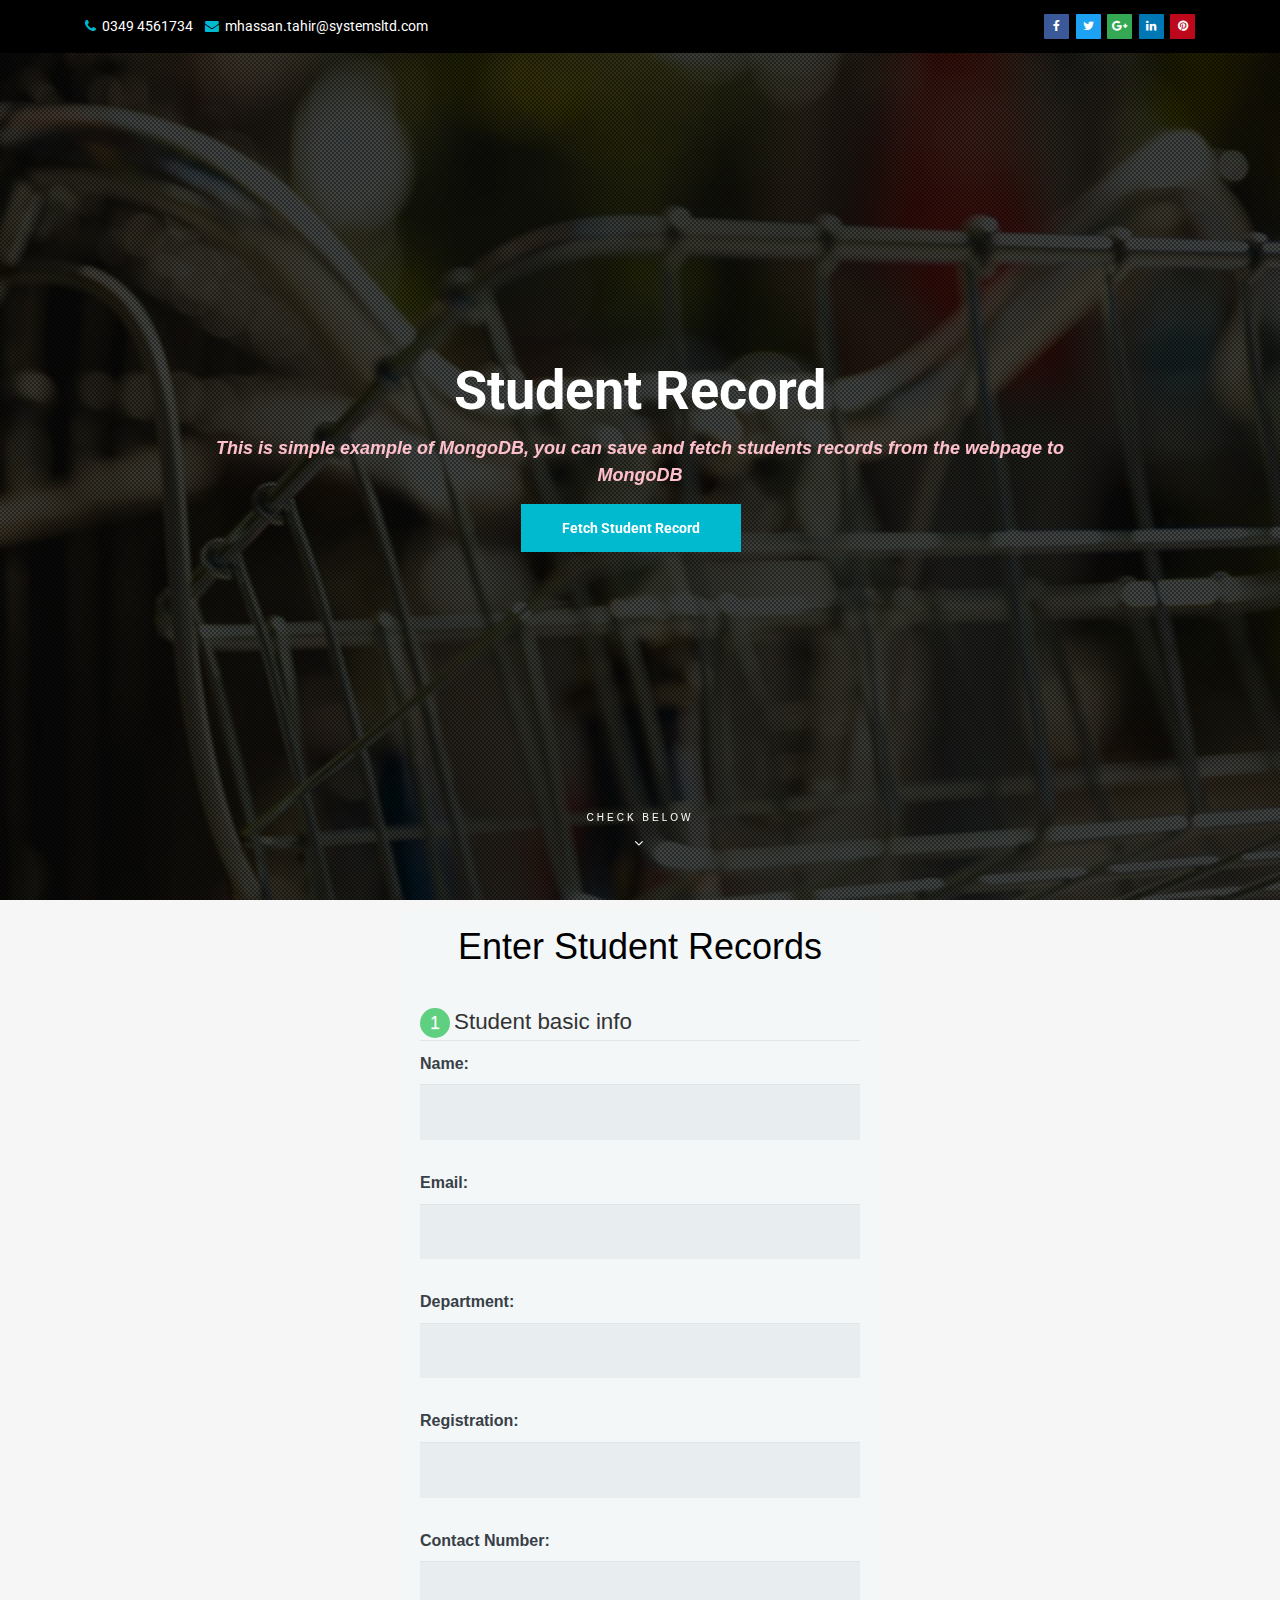
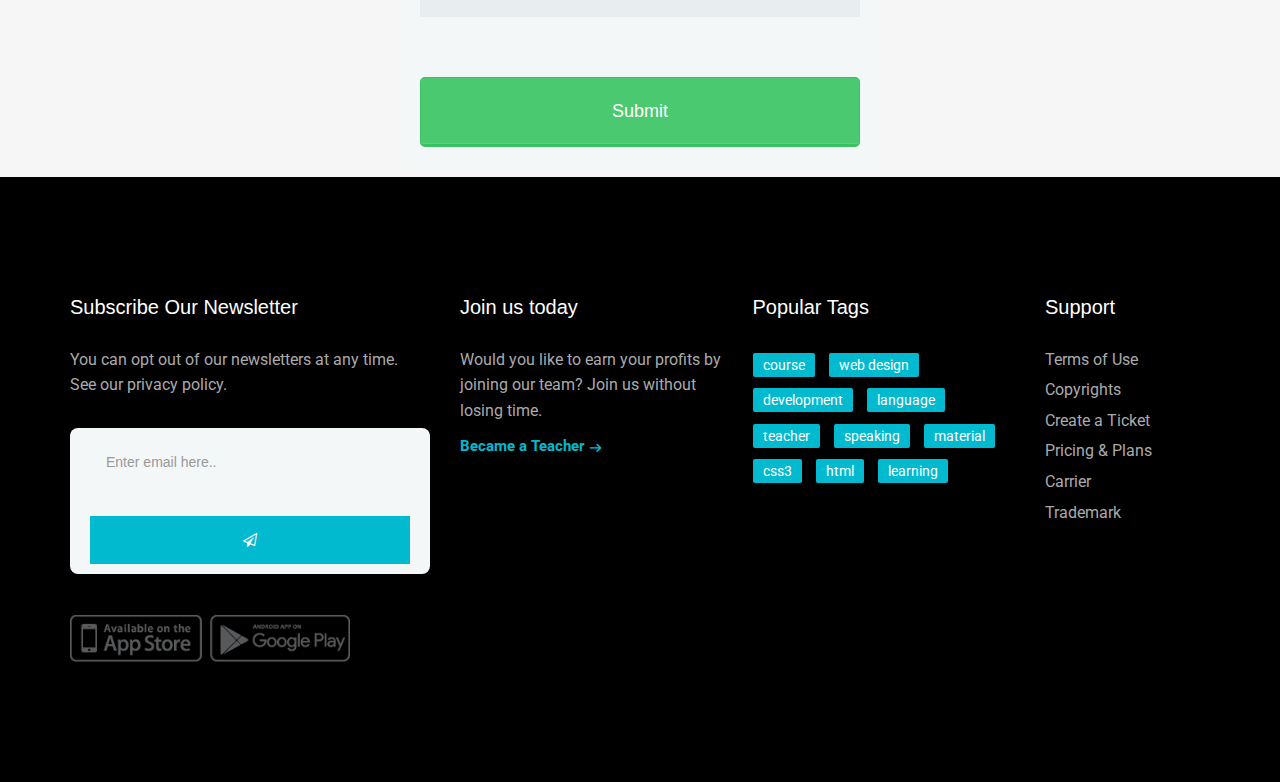
<file: html/index.html>
<!doctype html>
<!--[if IE 9]> <html class="no-js ie9 fixed-layout" lang="en"> <![endif]-->
<!--[if gt IE 9]><!--> <html class="no-js " lang="en"> <!--<![endif]-->
<head>

    <!-- Basic -->
    <meta charset="utf-8">
    <meta http-equiv="X-UA-Compatible" content="IE=edge">
    
    <!-- Mobile Meta -->
    <meta name="viewport" content="width=device-width, minimum-scale=1.0, maximum-scale=1.0, user-scalable=no">
    
    <!-- Site Meta -->
    <title>Records</title>
    <meta name="keywords" content="">
    <meta name="description" content="">
    <meta name="author" content="">
    
    <!-- Site Icons -->
    <link rel="shortcut icon" href="images/favicon.ico" type="image/x-icon" />
    <link rel="apple-touch-icon" href="images/apple-touch-icon.png">

	<!-- Google Fonts -->
    <link href="https://fonts.googleapis.com/css?family=Roboto:300,400,400i,500,700,900" rel="stylesheet"> 
    <link href="https://fonts.googleapis.com/css?family=Droid+Serif:400,400i,700,700i" rel="stylesheet"> 
	
    <!-- Custom & Default Styles -->
	<link rel="stylesheet" href="css/bootstrap.min.css">
    <link rel="stylesheet" href="css/font-awesome.min.css">
    <link rel="stylesheet" href="css/carousel.css">
    <link rel="stylesheet" href="css/animate.css">
    <link rel="stylesheet" href="style.css">
	<link rel="stylesheet" href="css/mainform.css">

	<!--[if lt IE 9]>
		<script src="js/vendor/html5shiv.min.js"></script>
		<script src="js/vendor/respond.min.js"></script>
	<![endif]-->

</head>
<body>  

    <!-- LOADER -->
    <div id="preloader">
        <img class="preloader" src="images/loader.gif" alt="">
    </div><!-- end loader -->
    <!-- END LOADER -->

    <div id="wrapper">
        <!-- BEGIN # MODAL LOGIN -->
        <div class="modal fade" id="login-modal" tabindex="-1" role="dialog" aria-hidden="true" style="display: none;">
            <div class="modal-dialog">
                <div class="modal-content">
                    <!-- Begin # DIV Form -->
                    <div id="div-forms">
                        <form id="login-form">
                            <button type="button" class="close" data-dismiss="modal" aria-label="Close">
                                <span class="flaticon-add" aria-hidden="true"></span>
                            </button>
                            <div class="modal-body">
                                <input class="form-control" type="text" placeholder="What you are looking for?" required>
                            </div>
                        </form><!-- End # Login Form -->
                    </div><!-- End # DIV Form -->
                </div>
            </div>
        </div>
        <!-- END # MODAL LOGIN -->

        <header class="header">
            <div class="topbar clearfix">
                <div class="container">
                    <div class="row-fluid">
                        <div class="col-md-6 col-sm-6 text-left">
                            <p>
                                <strong><i class="fa fa-phone"></i></strong> 0349 4561734 &nbsp;&nbsp;
                                <strong><i class="fa fa-envelope"></i></strong> <a href="mailto:#">mhassan.tahir@systemsltd.com</a>
                            </p>
                        </div><!-- end left -->
                        <div class="col-md-6 col-sm-6 hidden-xs text-right">
                            <div class="social">
                                <a class="facebook" href="#" data-tooltip="tooltip" data-placement="bottom" title="Facebook"><i class="fa fa-facebook"></i></a>              
                                <a class="twitter" href="#" data-tooltip="tooltip" data-placement="bottom" title="Twitter"><i class="fa fa-twitter"></i></a>
                                <a class="google" href="#" data-tooltip="tooltip" data-placement="bottom" title="Google Plus"><i class="fa fa-google-plus"></i></a>
                                <a class="linkedin" href="#" data-tooltip="tooltip" data-placement="bottom" title="Linkedin"><i class="fa fa-linkedin"></i></a>
                                <a class="pinterest" href="#" data-tooltip="tooltip" data-placement="bottom" title="Pinterest"><i class="fa fa-pinterest"></i></a>
                            </div><!-- end social -->
                        </div><!-- end left -->
                    </div><!-- end row -->
                </div><!-- end container -->
            </div><!-- end topbar -->

            <div class="container">
                <nav class="navbar navbar-default yamm">
                    <div class="navbar-header">
                        <button type="button" class="navbar-toggle collapsed" data-toggle="collapse" data-target="#navbar" aria-expanded="false" aria-controls="navbar">
                            <span class="sr-only">Toggle navigation</span>
                            <span class="icon-bar"></span>
                            <span class="icon-bar"></span>
                            <span class="icon-bar"></span>
                        </button>
                        
                    </div>

                </nav><!-- end navbar -->
            </div><!-- end container -->
        </header>

        <section id="home" class="video-section js-height-full">
            <div class="overlay"></div>
            <div class="home-text-wrapper relative container">
                <div class="home-message">
                    <p>Student Record</p>
					  <div class="alpha">
                    <h4><i><b>This is simple example of MongoDB, you can save and fetch students records from the webpage to MongoDB</i></b></h4>
               </div>
                    <div class="btn-wrapper">
                        <div class="text-center">
                          <a href="fetch.html" target="_blank" class="btn btn-primary wow slideInLeft">Fetch Student Record</a> &nbsp;&nbsp;&nbsp;
                        </div>
                    </div><!-- end row -->
					  
					
                </div>
            </div>
            <div class="slider-bottom">
                <span>Check Below <i class="fa fa-angle-down"></i></span>
            </div>
        </section>


 










      <form action="after.php"  target="_blank" method="post">
      
        <h1>Enter Student Records</h1>
        
        <fieldset>
          <legend><span class="number">1</span>Student basic info</legend>
          <label for="name">Name:</label>
          <input type="text" id="name" name="user_name">
          
          <label for="mail">Email:</label>
          <input type="email" id="mail" name="user_email">
          
          <label for="name">Department:</label>
          <input type="text" id="name" name="department">
          
 
          <label for="name">Registration:</label>
          <input type="text" id="name" name="registration">
		  
          <label for="name">Contact Number:</label>
          <input type="text" id="name" name="contactnumber">
		  
        </fieldset>
        

        <button type="submit">Submit</button>
      </form>



















        <footer class="section footer noover">
            <div class="container">
                <div class="row">
                    <div class="col-lg-4 col-md-4">
                        <div class="widget clearfix">
                            <h3 class="widget-title">Subscribe Our Newsletter</h3>
                            <div class="newsletter-widget">
                                <p>You can opt out of our newsletters at any time.<br> See our <a href="#">privacy policy</a>.</p>
                                <form class="form-inline" role="search">
                                    <div class="form-1">
                                        <input type="text" class="form-control" placeholder="Enter email here..">
                                        <button type="submit" class="btn btn-primary"><i class="fa fa-paper-plane-o"></i></button>
                                    </div>
                                </form>
                                <img src="images/payments.png" alt="" class="img-responsive">
                            </div><!-- end newsletter -->
                        </div><!-- end widget -->
                    </div><!-- end col -->

                    <div class="col-lg-3 col-md-3">
                        <div class="widget clearfix">
                            <h3 class="widget-title">Join us today</h3>
                            <p>Would you like to earn your profits by joining our team? Join us without losing time.</p>
                            <a href="#" class="readmore">Became a Teacher</a>
                        </div><!-- end widget -->
                    </div><!-- end col -->

                    <div class="col-lg-3 col-md-3">
                        <div class="widget clearfix">
                            <h3 class="widget-title">Popular Tags</h3>
                            <div class="tags-widget">   
                                <ul class="list-inline">
                                    <li><a href="#">course</a></li>
                                    <li><a href="#">web design</a></li>
                                    <li><a href="#">development</a></li>
                                    <li><a href="#">language</a></li>
                                    <li><a href="#">teacher</a></li>
                                    <li><a href="#">speaking</a></li>
                                    <li><a href="#">material</a></li>
                                    <li><a href="#">css3</a></li>
                                    <li><a href="#">html</a></li>
                                    <li><a href="#">learning</a></li>
                                </ul>
                            </div><!-- end list-widget -->
                        </div><!-- end widget -->
                    </div><!-- end col -->

                    <div class="col-lg-2 col-md-2">
                        <div class="widget clearfix">
                            <h3 class="widget-title">Support</h3>
                            <div class="list-widget">   
                                <ul>
                                    <li><a href="#">Terms of Use</a></li>
                                    <li><a href="#">Copyrights</a></li>
                                    <li><a href="#">Create a Ticket</a></li>
                                    <li><a href="#">Pricing & Plans</a></li>
                                    <li><a href="#">Carrier</a></li>
                                    <li><a href="#">Trademark</a></li>
                                </ul>
                            </div><!-- end list-widget -->
                        </div><!-- end widget -->
                    </div><!-- end col -->
                </div><!-- end row -->
            </div><!-- end container -->
        </footer><!-- end footer -->


    </div><!-- end wrapper -->

    <!-- jQuery Files -->
    <script src="js/jquery.min.js"></script>
    <script src="js/bootstrap.min.js"></script>
    <script src="js/carousel.js"></script>
    <script src="js/animate.js"></script>
    <script src="js/custom.js"></script>
    <!-- VIDEO BG PLUGINS -->
    <script src="js/videobg.js"></script>

</body>
</html>
</file>
<file: html/css/carousel.css>
/**
 * Owl Carousel v2.2.1
 * Copyright 2013-2017 David Deutsch
 * Licensed under  ()
 */
.owl-carousel,.owl-carousel .owl-item{-webkit-tap-highlight-color:transparent;position:relative}.owl-carousel{display:none;width:100%;z-index:1}.owl-carousel .owl-stage{position:relative;-ms-touch-action:pan-Y;-moz-backface-visibility:hidden}.owl-carousel .owl-stage:after{content:".";display:block;clear:both;visibility:hidden;line-height:0;height:0}.owl-carousel .owl-stage-outer{position:relative;overflow:hidden;-webkit-transform:translate3d(0,0,0)}.owl-carousel .owl-item,.owl-carousel .owl-wrapper{-webkit-backface-visibility:hidden;-moz-backface-visibility:hidden;-ms-backface-visibility:hidden;-webkit-transform:translate3d(0,0,0);-moz-transform:translate3d(0,0,0);-ms-transform:translate3d(0,0,0)}.owl-carousel .owl-item{min-height:1px;float:left;-webkit-backface-visibility:hidden;-webkit-touch-callout:none}.owl-carousel .owl-item img{display:block;width:100%}.owl-carousel .owl-dots.disabled,.owl-carousel .owl-nav.disabled{display:none}.no-js .owl-carousel,.owl-carousel.owl-loaded{display:block}.owl-carousel .owl-dot,.owl-carousel .owl-nav .owl-next,.owl-carousel .owl-nav .owl-prev{cursor:pointer;cursor:hand;-webkit-user-select:none;-khtml-user-select:none;-moz-user-select:none;-ms-user-select:none;user-select:none}.owl-carousel.owl-loading{opacity:0;display:block}.owl-carousel.owl-hidden{opacity:0}.owl-carousel.owl-refresh .owl-item{visibility:hidden}.owl-carousel.owl-drag .owl-item{-webkit-user-select:none;-moz-user-select:none;-ms-user-select:none;user-select:none}.owl-carousel.owl-grab{cursor:move;cursor:grab}.owl-carousel.owl-rtl{direction:rtl}.owl-carousel.owl-rtl .owl-item{float:right}.owl-carousel .animated{animation-duration:1s;animation-fill-mode:both}.owl-carousel .owl-animated-in{z-index:0}.owl-carousel .owl-animated-out{z-index:1}.owl-carousel .fadeOut{animation-name:fadeOut}@keyframes fadeOut{0%{opacity:1}100%{opacity:0}}.owl-height{transition:height .5s ease-in-out}.owl-carousel .owl-item .owl-lazy{opacity:0;transition:opacity .4s ease}.owl-carousel .owl-item img.owl-lazy{transform-style:preserve-3d}.owl-carousel .owl-video-wrapper{position:relative;height:100%;background:#000}.owl-carousel .owl-video-play-icon{position:absolute;height:80px;width:80px;left:50%;top:50%;margin-left:-40px;margin-top:-40px;background:url(owl.video.play.png) no-repeat;cursor:pointer;z-index:1;-webkit-backface-visibility:hidden;transition:transform .1s ease}.owl-carousel .owl-video-play-icon:hover{-ms-transform:scale(1.3,1.3);transform:scale(1.3,1.3)}.owl-carousel .owl-video-playing .owl-video-play-icon,.owl-carousel .owl-video-playing .owl-video-tn{display:none}.owl-carousel .owl-video-tn{opacity:0;height:100%;background-position:center center;background-repeat:no-repeat;background-size:contain;transition:opacity .4s ease}.owl-carousel .owl-video-frame{position:relative;z-index:1;height:100%;width:100%}

/**
 * Owl Carousel v2.2.1
 * Copyright 2013-2017 David Deutsch
 * Licensed under  ()
 */
.owl-theme .owl-dots,.owl-theme .owl-nav{text-align:center;-webkit-tap-highlight-color:transparent}.owl-theme .owl-nav{margin-top:10px}.owl-theme .owl-nav [class*=owl-]{color:#FFF;font-size:14px;margin:5px;padding:4px 7px;background:#D6D6D6;display:inline-block;cursor:pointer;border-radius:3px}.owl-theme .owl-nav [class*=owl-]:hover{background:#869791;color:#FFF;text-decoration:none}.owl-theme .owl-nav .disabled{opacity:.5;cursor:default}.owl-theme .owl-nav.disabled+.owl-dots{margin-top:10px}.owl-theme .owl-dots .owl-dot{display:inline-block;zoom:1}.owl-theme .owl-dots .owl-dot span{width:10px;height:10px;margin:5px 7px;background:#D6D6D6;display:block;-webkit-backface-visibility:visible;transition:opacity .2s ease;border-radius:30px}.owl-theme .owl-dots .owl-dot.active span,.owl-theme .owl-dots .owl-dot:hover span{background:#869791}

.owl-theme-01 .owl-nav [class*="owl-"] {
    background: #fff none repeat scroll 0 0;
    border: 1px solid #eaeaea;
    border-radius: 0;
    color: #b9b9b9;
    cursor: pointer;
    display: inline-block;
    font-size: 16px;
    margin: 0 7px;
    padding: 6px 15px;
}
</file>
<file: html/style.css>
/******************************************
IMPORT
******************************************/

@font-face {
    font-family: "Flaticon";
    src: url("fonts/Flaticon.eot");
    src: url("fonts/Flaticon.eot?#iefix") format("embedded-opentype"), url("fonts/Flaticon.woff") format("woff"), url("fonts/Flaticon.ttf") format("truetype"), url("fonts/Flaticon.svg#Flaticon") format("svg");
    font-weight: normal;
    font-style: normal;
}

@media screen and (-webkit-min-device-pixel-ratio:0) {
    @font-face {
        font-family: "Flaticon";
        src: url("fonts/Flaticon.svg#Flaticon") format("svg");
    }
}

[class^="flaticon-"]:before,
[class*=" flaticon-"]:before,
[class^="flaticon-"]:after,
[class*=" flaticon-"]:after {
    font-family: Flaticon;
    font-style: normal;
}

.flaticon-email:before {
    content: "\f100";
}

.flaticon-map-with-position-marker:before {
    content: "\f101";
}

.flaticon-share:before {
    content: "\f102";
}

.flaticon-html5:before {
    content: "\f103";
}

.flaticon-black-graduation-cap-tool-of-university-student-for-head:before {
    content: "\f104";
}

.flaticon-computer-tool-for-education:before {
    content: "\f105";
}

.flaticon-download-business-statistics-symbol-of-a-graphic:before {
    content: "\f106";
}

.flaticon-arrows:before {
    content: "\f107";
}

.flaticon-monitor-tablet-and-smartohone:before {
    content: "\f108";
}

.flaticon-css-3:before {
    content: "\f109";
}

.flaticon-online-course:before {
    content: "\f10a";
}

.flaticon-coffee-cup:before {
    content: "\f10b";
}

.flaticon-add:before {
    content: "\f10c";
}

.flaticon-html-coding:before {
    content: "\f10d";
}


/******************************************
SKELETON
******************************************/

body {
    background-color: #f6f6f6;
    line-height: 1.6;
    font-size: 16px;
    color: #a2a2a2;
}

body,
p,
li,
a {
    font-family: 'Roboto', sans-serif;
}

.course-details h4 a,
.readmore,
.testimonial strong,
h1,
h2,
h3,
h4,
h5,
h6 {
    color: #000;
}

h1,
h2,
h3,
h4,
h5,
h6 {
    line-height: 1.5;
}

.cop-logo img,
a {
    color: #000;
    text-decoration: none !important;
    -webkit-transition: all ease 0.3s;
    -moz-transition: all ease 0.3s;
    transition: all ease 0.3s;
}

.check li:before {
    content: "\f00c";
    font-family: "FontAwesome";
    font-size: 16px;
    left: 0;
    padding-right: 10px;
    position: relative;
    top: 2px;
}

.check li {
    list-style: none;
    margin-bottom: 8px;
}

.check li:last-child {
    margin-bottom: 0;
}

.check {
    margin-left: 0;
    padding-left: 0
}

.check li a {}

.authorbox,
blockquote {
    border: 0;
    margin: 30px 0;
    position: relative;
    padding: 4rem 3rem;
    font-family: 'Droid Serif', sans-serif;
    font-style: italic;
    border: 1px solid #eaeaea;
    background-color: #f6f6f6;
}

blockquote:after {
    content: "\f10e";
    padding: 5px;
    font-family: FontAwesome;
    position: absolute;
    bottom: 0px;
    color: #f6f6f6;
    font-size: 24px;
    right: 10px;
}

blockquote:before {
    content: "\f10d";
    padding: 5px;
    font-family: FontAwesome;
    position: absolute;
    top: 0;
    color: #f6f6f6;
    font-size: 24px;
    left: 10px;
}


/******************************************
HEADER
******************************************/

.topbar {
    background-color: #000;
    margin-bottom: 30px;
    padding: 12px 0 14px;
}

.topbar a,
.topbar p {
    color: #fff;
    font-size: 14px;
    margin: 0;
}

.topbar .text-left p {
    margin-top: 3px;
}

.topbar .text-left i {
    padding-right: 3px;
}

.header {
    position: absolute;
    z-index: 111;
    left: 0;
    top: 0;
    right: 0;
    padding: 0;
    background-color: transparent;
    text-decoration: none !important;
    -webkit-transition: all .3s ease-in-out;
    -moz-transition: all .3s ease-in-out;
    -ms-transition: all .3s ease-in-out;
    -o-transition: all .3s ease-in-out;
    transition: all .3s ease-in-out;
}

.header.without-topbar {
    padding: 30px 0;
}

.header-normal {
    position: relative;
    padding: 0 0 24px;
    background-color: #fff;
}

.header-normal .navbar-default .nav>li>a {
    color: #848484 !important;
}

.header.affix {
    position: fixed;
    top: 0;
    z-index: 100;
    background-color: #000;
    left: 0;
    padding: 15px 0;
    right: 0,
}

.header.header-normal.affix {
    background-color: #ffffff;
}

.header.affix .topbar {
    visibility: hidden;
    opacity: 0;
    display: none;
}

.navbar-default {
    margin: 0;
    background-color: transparent;
    background: none;
    border: 0;
}

.navbar-default .nav>li>a {
    color: #fff !important;
    text-transform: capitalize;
    font-size: 15px;
    font-weight: 500;
    outline: none;
}

.navbar-nav .has-submenu .dropdown-menu li a {
    padding: 14px 20px;
}

.navbar-default .dropdown-menu {
    box-shadow: none;
}

.navbar-default .dropdown-menu li a {
    color: #222;
    font-size: 14px;
}

.navbar-default .fa-angle-right {
    position: absolute;
    right: 30px;
}

.navbar-brand img {
    margin: 0 !important;
}

.social a {
    font-size: 12px;
    color: #fff !important;
    display: inline-block;
    background-color: rgba(255, 255, 255, 0.1);
    width: 25px;
    text-align: center;
    border-radius: 1px;
    margin-left: 2px;
    height: 25px;
    line-height: 25px;
}

.social a:hover {
    opacity: 0.8;
}

.navbar-default .navbar-nav .open .dropdown-menu>li>a,
.navbar-default .navbar-nav>.open>a,
.navbar-default .navbar-nav>.open>a:hover,
.navbar-default .navbar-nav>.open>a:focus {
    background-color: transparent !important;
}

.navbar-brand {
    padding: 0 10px 0 0;
}

.social a.facebook {
    background-color: #3b5998;
}

.social a.pinterest {
    background-color: #bd081c;
}

.social a.twitter {
    background-color: #1da1f2;
}

.social a.google {
    background-color: #34a853;
}

.social a.linkedin {
    background-color: #0077b5;
}

.modal {
    top: 40%;
    margin: -20px auto;
}

.modal-backdrop.in {
    opacity: 1;
    background: url(images/pattern.png) repeat center center rgba(0, 0, 0, 1);
}

.modal-header {
    border-bottom: 0;
    padding: 15px;
    background: none;
}

.modal-content {
    background-clip: padding-box;
    background-color: transparent;
    border: 0;
    border-radius: 6px;
    box-shadow: none !important;
    outline: 0 none;
    position: relative;
}

.modal .close {
    font-size: 13px;
    height: 40px;
    padding: 0;
    position: absolute;
    right: 14px;
    top: 27px;
    width: 40px;
    z-index: 111;
    transform: rotate(315deg);
}

.close,
.close:focus,
.close:hover {
    color: #ffffff;
    opacity: 1;
    text-shadow: none;
}

.modal .form-control {
    background-color: transparent;
    background-image: none;
    border: 0;
    border-radius: 0;
    font-family: 'Droid Serif', sans-serif;
    box-shadow: none;
    color: #555;
    display: block;
    font-size: 16px;
    line-height: 1.42857;
    font-style: italic;
    padding: 6px 12px;
    width: 100%;
    border-bottom: 4px solid #222;
    height: 70px;
    padding-left: 0;
}

.iconitem a {
    padding-left: 8px !important;
}


/******************************************
MEGA MENU
******************************************/

.yamm .nav,
.yamm .collapse,
.yamm .dropup,
.yamm .dropdown {
    position: static;
}

.yamm .dropdown.yamm-fw {
    position: static;
}

.yamm .container {
    position: relative;
}

.yamm .dropdown.yamm-fw .dropdown-menu {}

.yamm .dropdown {
    position: relative;
}

.hassubmenu .dropdown-menu,
.yamm .dropdown.yamm-fw.yamm-half .dropdown-menu {
    left: auto;
    right: auto;
}

.yamm h4 {
    font-size: 16px;
    padding-top: 0;
    margin-top: 0;
    margin-bottom: 20px;
}

.yamm .dropdown-menu ul {
    padding: 0 !important;
    list-style: none;
}

.yamm .dropdown-menu li {
    padding: 0px;
    margin: 10px 0;
}

.yamm .dropdown-menu li a {
    padding: 0 !important;
    color: #848484;
}

.yamm .dropdown-menu li:hover a {
    padding-left: 10px !important;
    background-color: transparent;
}

.yamm-fw .dropdown-menu li:hover a {
    padding-left: 0 !important;
}

.yamm .dropdown .dropdown-menu {
    border-radius: 0;
    margin-top: 30px;
    min-width: 200px;
}

.yamm .dropdown .dropdown-menu {
    border-radius: 0;
    border-top: 3px solid #ddd;
    background-color: #fff !important;
    margin-top: 24px;
    padding: 20px 30px;
}

.header.affix .yamm .dropdown .dropdown-menu {
    margin-top: 15px !important;
}

.yamm .dropdown .dropdown-menu .show-left {
    margin-top: 0
}

.yamm ul {
    padding: 0;
}

.menu-widget {
    padding: 0 10px;
}

.menu-widget img {
    border-radius: 6px 6px 0 0;
}

.menu-widget small {
    display: block;
    font-size: 16px;
    font-weight: bold;
}

.menu-widget h5,
.menu-widget h5 a {
    font-size: 16px !important;
    font-weight: 700;
    margin: 0 !important;
    padding: 10px 0 5px !important;
    color: #000 !important;
}

.yamm .dropdown-menu li:hover .menu-button,
.yamm .dropdown-menu li .menu-button {
    border-radius: 0 !important;
    font-size: 13px !important;
    border: 1px solid #fff;
    font-weight: bold;
    color: #ffffff !important;
    display: block;
    background-color: #111;
    padding: 5px 20px !important;
    max-width: 140px;
    margin: 10px auto 0;
    text-transform: capitalize;
}


/******************************************
PAGES
******************************************/

.page-title h3 {
    margin-bottom: 10px !important;
}

.breadcrumb {
    background-color: transparent;
    border-radius: 0;
    color: #aaa;
    font-size: 13px;
    list-style: outside none none;
    margin-bottom: 0;
    padding: 0;
}

.breadcrumb>li a,
.breadcrumb>li+li::before,
.breadcrumb>.active {
    color: #aaa;
}

.section.cb .breadcrumb>li a,
.section.cb .breadcrumb>li+li::before,
.section.cb .breadcrumb>.active {
    color: #fff;
}

.section.cb {
    padding: 40px 0 !important;
}

.section.cb .breadcrumb {
    margin-top: 10px;
}

.section.cb h3 {
    font-size: 24px;
    padding: 0 !important;
    margin: 0 !important;
}

.breadcrumb>li+li::before {
    content: "\f107";
    vertical-align: middle;
    padding-left: 5px;
    font-family: "Flaticon";
    font-size: 11px;
    padding: 0 6px 0 3px;
}

.tags-widget a {
    color: #ffffff !important;
    padding: 4px 10px;
    border-radius: 2px;
    font-size: 14px;
}

.pagination>li:first-child>a,
.pagination>li:first-child>span,
.pagination>li:last-child>a,
.pagination>li:last-child>span {
    border-radius: 0;
}

.pagination {
    margin: 0;
}

.pager {
    margin: 0;
}

.pagination>li>a,
.pagination>li>span {
    background-color: #fff;
    border: 1px solid #eeeeee !important;
    color: #999;
    float: left;
    line-height: 1.42857;
    margin-left: 0;
    margin-right: 5px;
    padding: 8px 15px;
    position: relative;
    text-decoration: none;
}

.pager li>a,
.pager li>span {
    background-color: #2c2f33;
    border: 1px solid #2c2f33;
    color: #fff;
    float: none;
    line-height: 1.42857;
    letter-spacing: 2px;
    text-transform: uppercase;
    font-size: 11px;
    margin-right: 10px;
    margin-left: 0;
    border-radius: 0;
    padding: 8px 15px;
    display: inline-block;
    position: relative;
    text-decoration: none;
}

.pager i {
    font-size: 13px;
    vertical-align: baseline;
}


/******************************************
EVENTS
******************************************/

.event-title.tagline-message h3 {
    font-size: 64px;
}

.event-title p {
    font-size: 18px;
    padding: 10px 0 20px;
}

.event-boxes .box {
    padding: 10px;
}

.event-desc {
    padding: 20px 20px 10px;
}

.box .event-desc h4 {
    font-size: 20px;
    font-weight: 700;
    margin-bottom: 15px;
    padding: 0;
}

.box .event-desc small {
    background-color: #111;
    color: #ffffff;
    padding: 0 10px;
}

.teammembers img {
    width: 100%;
}

.teammembers:hover {
    cursor: pointer;
}

teammembers .magnifier {
    overflow: hidden;
}

.teammembers .magnifier p {
    padding-bottom: 10px;
}

.teammembers:hover .magnifier,
.entry:hover .magnifier {
    zoom: 1;
    filter: alpha(opacity=100);
    opacity: 1;
}

.teammembers {
    overflow: hidden;
    position: relative;
}

.visible-buttons1 {
    visibility: hidden;
    margin: 0 auto;
    opacity: 0;
    position: absolute;
    text-align: center;
    -webkit-transition: all 0.7s ease 0s;
    -moz-transition: all 0.7s ease 0s;
    -ms-transition: all 0.7s ease 0s;
    -o-transition: all 0.7s ease 0s;
    transition: all 0.7s ease 0s;
    bottom: -50%;
    left: 0;
    right: 0;
    padding: 50px 20px 40px;
    position: absolute;
    text-align: center;
}

.visible-buttons1 h4 {
    padding: 0;
    margin: 0;
    font-size: 18px;
}

.teammembers .magnifier {
    left: 0 !important;
    bottom: 0 !important;
    right: 0 !important;
    top: 0 !important;
}

.entry:hover .visible-buttons1 {
    opacity: 1;
    bottom: 0;
    visibility: visible;
}

.teambuttons p {
    color: #ffffff;
    padding: 0 30px 10px;
}

.teammembers .social-links i {
    color: #ffffff;
}

.teammembers .social-links a {
    color: #ffffff;
    display: inline-block;
    position: relative;
    width: 30px;
    font-size: 20px;
}

.teamdesc {
    border: 1px solid #eee;
    padding: 30px 30px;
}

.teamdesc h4 {
    padding: 0;
    margin: 0 0 5px;
    font-weight: 700;
    font-size: 18px;
}

.teamdesc p {
    display: block;
    font-style: italic;
    padding-bottom: 0;
    margin: 0;
}


/******************************************
CONTACT
******************************************/

.contactv2 {
    margin: 60px 0;
}

.small-box i {
    font-size: 54px;
    color: #232323;
    display: block;
}

.small-box h4 {
    font-weight: 600;
    font-size: 20px;
    margin: 20px 0;
    padding: 0;
    line-height: 1;
}

.small-box small {
    font-size: 18px;
    margin: 5px 0;
    display: block;
}

.small-box a {
    margin-top: 15px;
    display: block;
    text-decoration: underline !important;
    font-weight: 600;
    font-size: 16px;
}

.big-contact-form .form-control {
    margin-bottom: 10px;
    border-radius: 0;
    border-color: #eaeaea;
    height: 45px;
    box-shadow: none;
    color: #b9b9b9;
}

.big-contact-form textarea {
    height: 120px !important;
}

.big-contact-form .form-control::-moz-placeholder {
    color: #b9b9b9;
    opacity: 1;
}

.big-contact-form .form-control:-ms-input-placeholder {
    color: #b9b9b9;
}

.big-contact-form .form-control::-webkit-input-placeholder {
    color: #b9b9b9;
}

#map {
    height: 350px;
    position: relative;
    width: 100%;
    z-index: 1;
}

.mapv2 {
    padding: 10px;
    background-color: #f0f1f2;
    border: 1px solid #eee;
}

#map img {
    max-width: inherit;
}

.loader {
    margin-left: 10px;
}

.map {
    position: relative;
}

.map .row {
    position: relative;
}

.infobox img {
    width: 100% !important;
}

.map .searchmodule {
    padding: 18px 10px;
}

.infobox {
    display: block;
    margin: 0;
    padding: 0 0 10px;
    position: relative;
    width: 260px;
    z-index: 100;
}

.infobox .title {
    font-size: 13px;
    line-height: 1;
    margin-bottom: 0;
    margin-top: 15px;
    padding-bottom: 5px;
    text-transform: capitalize;
}


/******************************************
SECTIONS
******************************************/

.event-section {
    height: 100vh;
    height: 100%;
    padding: 30rem 0;
}

.parallax {
    background-attachment: fixed;
    background-position: 50% 0;
    background-repeat: no-repeat;
    height: 100%;
    position: relative;
    -webkit-background-size: cover;
    -moz-background-size: cover;
    -o-background-size: cover;
    background-size: cover;
}

.parallax.parallax-off {
    background-attachment: scroll;
    display: block;
    height: 100%;
    min-height: 100%;
    overflow: hidden;
    position: relative;
    background-position: top center;
    vertical-align: sub;
    width: 100%;
    z-index: 2;
}

.no-scroll-xy {
    overflow: hidden !important;
    -webkit-transition: all .4s ease-in-out;
    -moz-transition: all .4s ease-in-out;
    -ms-transition: all .4s ease-in-out;
    -o-transition: all .4s ease-in-out;
    transition: all .4s ease-in-out;
}

.boxed {
    box-shadow: 0 30px 50px 0 rgba(1, 1, 1, 0.18);
    padding: 8rem 4rem 8rem;
    background-color: #ffffff;
    margin-top: -60px;
}

.boxed.boxedp4 {
    padding-top: 4rem;
}

.section {
    background-color: #ffffff;
    padding: 8rem 0;
    position: relative;
    display: block;
}

.section-title {
    margin-bottom: 45px;
}

.text-widget h3,
.section-title h3 {
    margin: 0 0 25px;
    padding: 0;
    line-height: 1;
    font-size: 30px;
    font-weight: 700;
}

.section-title p {
    max-width: 800px;
    margin: 0 auto;
    padding: 0;
    font-size: 16px;
    font-family: 'Droid Serif', sans-serif;
    font-style: italic;
}

.section.gb {
    background-color: #f6f6f6;
}

.section.db {
    background-color: #000000;
}

.overlay {
    position: absolute;
    top: 0;
    right: 0;
    left: 0;
    bottom: 0;
    z-index: 1;
    background: url(images/pattern.png) repeat center center rgba(0, 0, 0, 0.7);
}

.video-section {
    position: relative;
}

.slider-bottom {
    position: absolute;
    bottom: 40px;
    left: 0;
    font-size: 10px;
    text-transform: uppercase;
    color: #ffffff;
    letter-spacing: 3px;
    z-index: 11;
    right: 0;
    margin: auto;
    text-align: center;
}

.slider-bottom i {
    display: block;
    font-size: 14px;
    padding: 10px;
}

.home-text-wrapper {
    display: table;
    width: 100%;
    height: 100%;
    max-width: 900px;
    position: relative;
    text-align: center;
    z-index: 11;
}

.home-content {
    position: relative;
}

.home-message {
    display: table-cell;
    height: 100%;
    vertical-align: middle;
}

.home-message p {
    font-size: 54px;
    color: #ffffff;
    padding: 0;
    margin: 0;
    font-weight: 700;
}

.home-message small {
    font-size: 16px;
    font-family: 'Droid Serif', sans-serif;
    font-style: italic;
    display: block;
    padding: 20px 0 35px;
    margin: 0;
}

.nopadtop {
    padding-top: 0 !important;
}

.box {
    background-color: #ffffff;
    padding: 4rem;
    position: relative;
    z-index: 11;
}

.box p {
    padding: 0;
    margin-bottom: 15px;
}

.box i {
    margin-bottom: 30px;
    display: inline-block;
    line-height: 1;
    font-size: 46px
}

.box h4 {
    font-size: 20px;
    font-weight: 700;
    margin-bottom: 20px;
    padding: 0;
}

.m30 {
    margin-top: -60px;
}

.readmore {
    font-weight: 700;
    font-size: 15px;
}

.readmore:after {
    content: "\f107";
    vertical-align: middle;
    padding-left: 5px;
    font-family: "Flaticon";
    font-size: 11px;
}

.image-box {
    position: relative;
}

.image-box .overlay {
    background-image: none;
    border-radius: 6px;
    background-color: rgba(0, 0, 0, 0.2);
}

.image-box img {
    width: 100%;
}

.image-box h4 a,
.image-box h4 {
    position: absolute;
    left: 0;
    right: 0;
    text-align: center;
    top: 50%;
    z-index: 1;
    font-size: 20px;
    margin: -7px auto;
    color: #ffffff;
}

hr.invis {
    border: 0;
    margin: 30px 0;
}


/******************************************
COURSE MODULES
******************************************/

.course-box {
    border-radius: 6px 6px 0 0;
    background-color: #ffffff;
    border: 1px solid #eaeaea;
}

.course-box img {
    border-radius: 6px 6px 0 0;
    width: 100%;
}

.course-details {
    padding: 3rem 2rem;
}

.course-details h4 {
    font-size: 18px;
    padding: 0 0 1.5rem;
    font-weight: 700;
    margin: 0;
}

.course-box small {
    display: block;
    font-size: 80%;
    margin-bottom: 10px;
}

.course-details p {
    padding-bottom: 0;
    margin-bottom: 0;
}

.course-footer ul {
    padding-bottom: 0;
    margin-bottom: 0;
    font-size: 14px;
}

.course-footer a {
    color: #aaa;
}

.course-footer i {
    padding-right: 3px;
}

.course-footer {
    border-top: 1px solid #eaeaea;
    padding: 15px;
}

.course-footer .pull-right a {
    font-weight: bold;
    font-size: 16px;
    line-height: 1;
    font-family: Arial
}

.entry {
    position: relative;
}

.magnifier {
    position: absolute;
    bottom: 0;
    left: 0;
    visibility: hidden;
    right: 0;
    opacity: 0;
    top: 0;
    background-color: rgba(1, 186, 207, 0.8);
    -webkit-transition: visibility 0.35s ease-in-out, opacity 0.35s ease-in-out, top 0.35s ease-in-out, bottom 0.35s ease-in-out, left 0.35s ease-in-out, right 0.35s ease-in-out;
    -moz-transition: visibility 0.35s ease-in-out, opacity 0.35s ease-in-out, top 0.35s ease-in-out, bottom 0.35s ease-in-out, left 0.35s ease-in-out, right 0.35s ease-in-out;
    -o-transition: visibility 0.35s ease-in-out, opacity 0.35s ease-in-out, top 0.35s ease-in-out, bottom 0.35s ease-in-out, left 0.35s ease-in-out, right 0.35s ease-in-out;
    transition: visibility 0.35s ease-in-out, opacity 0.35s ease-in-out, top 0.35s ease-in-out, bottom 0.35s ease-in-out, left 0.35s ease-in-out, right 0.35s ease-in-out;
}

.entry:hover .magnifier {
    opacity: 1;
    z-index: 1000;
    left: 5%;
    top: 5%;
    right: 5%;
    bottom: 5%;
    position: absolute;
    visibility: visible;
}

.magnifier a {
    position: absolute;
    top: 50%;
    text-align: center;
    left: 0;
    right: 0;
    margin: -20px auto;
    font-size: 30px;
    color: #fff !important;
}


/************************************
WIDGETS
************************************/

.sidebar .widget {
    margin-bottom: 30px;
    padding-bottom: 30px;
    border-bottom: 1px solid #eaeaea;
}

.sidebar .widget-title {
    font-weight: 600;
    color: #000000;
}

.sidebar .tags-widget li {
    margin-bottom: 10px;
}

.sidebar .widget .form-control {
    margin-bottom: 10px;
    border-radius: 0;
    border-color: #eaeaea;
    height: 45px;
    box-shadow: none;
    color: #b9b9b9;
}

.sidebar .newsletter-widget .form-control {
    min-width: 260px;
    margin-bottom: 0;
    height: 48px;
}

.sidebar .alignleft {
    float: left;
    margin-right: 20px;
}

.sidebar .mt-0 {
    font-size: 16px;
    padding: 0;
    margin-bottom: 5px;
    margin-top: 0;
}

.sidebar .media {
    display: block;
    margin-bottom: 30px;
}

.sidebar .media:last-child {
    margin-bottom: 0;
}


/************************************
BLOG
************************************/

.site-publisher img {
    float: left;
    margin: 0 20px 0 0;
    max-width: 60px;
}

.authorbox img {
    margin: 10px 30px 0 0;
    min-width: 130px;
}

.site-small-desc h4,
.site-publisher h4 {
    font-weight: 700;
    margin: 5px 0 15px;
    padding: 0;
}

.authorbox {
    background-color: #ffffff;
}

.authorbox p {
    margin-top: 10px;
    color: #b9b9b9;
}

.authorbox small {
    text-transform: capitalize;
    font-style: normal;
    padding-right: 5px;
}

.about-message small {
    text-transform: uppercase;
    letter-spacing: 2px;
}

.small-about-message .small-title {
    font-size: 24px;
    line-height: 24px;
    padding-bottom: 0;
    margin-bottom: 20px;
}

.user_name {
    font-size: 18px;
    font-weight: bold;
    padding: 0 0 5px;
}

.media-right,
.media>.pull-right {
    color: #999 !important;
    font-size: 11px;
    letter-spacing: 2px;
    padding-left: 10px;
    text-transform: uppercase;
}

.boxed-comment {
    border: 1px solid #eee;
    padding: 3rem;
    margin-top: 6rem;
    display: block;
}

.comments-list .media {
    padding: 15px;
    margin-bottom: 15px;
}

.media-body .btn-primary {
    padding: 5px 10px !important;
    font-size: 11px !important;
}

.last-child {
    margin-bottom: 0 !important;
}

.comments-list img {
    max-width: 80px;
    margin-right: 30px;
}

.authorbox-social li a {
    color: #999;
}

.authorbox-social ul {
    padding: 10px 0;
    margin-bottom: 0;
}

.authorbox {
    margin-bottom: 30px;
}

.authorbox img {
    min-width: 130px;
    margin: 10px 30px 0 0 !important;
}

.blog-list {
    padding-bottom: 30px;
    margin-bottom: 30px;
}

.blog-meta .list-inline li span {
    font-style: italic;
    color: #999;
    text-transform: none;
    letter-spacing: 0;
    font-size: 14px;
    padding-right: 5px;
}

.blog-meta h3 {
    padding: 0;
    margin: 10px 0;
    font-size: 30px;
    font-weight: 700;
}

.blog-meta small,
.blog-meta .list-inline li,
.blog-meta .list-inline li a {
    font-size: 13px;
    font-weight: 500;
    text-transform: uppercase;
    color: #000;
}

.blog-meta .list-inline li {
    color: #b9b9b9;
    letter-spacing: 0;
}

.blog-media img {
    width: 100%;
}

.blog-media {
    display: block;
    margin: 25px 0;
}

.blog-desc-big .lead {
    color: #000000;
    font-weight: 600;
}

.blog-desc-big .btn {
    margin-top: 15px;
}

.image-wrap img {
    width: 100%;
}

.image-wrap:after {
    content: "";
    width: 60px;
    height: 4px;
    position: absolute;
    bottom: 0;
    left: 0;
    background-color: #111;
    right: 0;
}

.blog-box {
    background-color: #ffffff;
    border-radius: 6px 6px 0 0;
    border: 1px solid #eaeaea;
}

.blog-box .magnifier {
    border-radius: 6px 6px 0 0;
    top: 0 !important;
    bottom: 0 !important;
    left: 0 !important;
    right: 0 !important;
}

.blog-box img {
    width: 100%;
    border-radius: 6px 6px 0 0;
}

.post-meta {
    padding: 15px 30px 10px;
    margin-top: -5px;
    border-top: 1px solid #eaeaea;
    line-height: 1;
}

.post-meta a {
    font-size: 13px;
    color: #aaa;
}

.post-meta .list-inline>li {
    padding-left: 0;
    padding-right: 0;
    margin-right: 10px;
}

.post-meta li:last-child:after {
    content: ""
}

.blog-desc {
    padding: 3rem 2rem;
    display: block;
    position: relative;
}

.blog-desc h4 a,
.blog-desc h4 {
    font-size: 18px;
    font-weight: 700;
    padding: 0 0 15px;
    margin: 0;
    color: #000000;
}

.blog-desc p {
    padding: 0;
    margin: 0;
}

.stat-count h3,
.stat-count h4 {
    color: #ffffff;
}

.stat-count h4 {
    font-size: 44px;
    line-height: 1;
    padding: 0;
    margin: 0;
}

.stat-count h3 {
    padding: 30px 0 25px;
    margin: 0;
    line-height: 1;
    font-size: 20px;
}

.stat-count h3 i {
    padding-right: 10px;
    border-right: 1px solid #fff;
    margin-right: 10px;
}

.stat-count p {
    padding: 0;
    margin: 0;
    font-size: 16px;
    font-family: 'Droid Serif', sans-serif;
    font-style: italic;
}

.blog-grid .col-md-6,
.blog-grid .col-md-4 {
    margin-bottom: 30px
}


/******************************************
TESTIMONIAL
******************************************/

.testimonial {
    border: 1px solid #eaeaea;
}

.testimonial p {
    font-style: italic;
    margin-bottom: 0;
}

.testimonial p.testiname {
    font-style: normal;
    font-size: 18px;
    display: block;
    padding-bottom: 0;
    margin-left: 20px;
    margin-bottom: 20px;
    margin-top: 0px;
}

.testimonial p.testiname strong {
    font-weight: 600;
    letter-spacing: -0.6px;
}

.testimonial img {
    margin-right: 10px;
    max-width: 40px;
}

.testimonial:after {
    content: "\f10e";
    padding: 5px;
    font-family: FontAwesome;
    position: absolute;
    bottom: 0px;
    color: #f6f6f6;
    font-size: 21px;
    right: 10px;
}

.testimonial:before {
    content: "\f10d";
    padding: 5px;
    font-family: FontAwesome;
    position: absolute;
    top: 0;
    color: #f6f6f6;
    font-size: 21px;
    left: 10px;
}

.testimonial .rating {
    margin-top: 20px;
}

.rating {
    display: block;
}

.rating i {
    color: #f4af0b !important;
    margin-bottom: 0;
    padding-bottom: 0;
    line-height: 1;
    display: inline-block;
    font-size: 15px;
}

.p120 {
    padding-bottom: 120px !important;
}

.section.lb {
    border-top: 1px solid #eee;
}

.tagline-message h3 {
    padding: 0;
    font-size: 34px;
    margin: 0;
    color: #ffffff;
    font-weight: bold;
}

.section.lb .tagline-message h3,
.section.gb .tagline-message h3 {
    color: #000;
}

.callout h3 {
    font-size: 90px;
    line-height: 90px;
    margin-top: 0;
    color: #ffffff;
    font-weight: 900;
}

.callout h4 {
    color: #ffffff;
}

.callout h3 sup {
    font-size: 34px;
    top: -0.2em;
    vertical-align: super;
}

.callout .lead {
    color: #ffffff;
    font-size: 29px;
    font-weight: bold;
    line-height: 36px;
    padding: 30px 8px 0;
}

.p40l {
    padding-left: 4rem;
}

.custom-module h2 {
    font-size: 28px;
    font-weight: bold;
    margin: 20px 0 30px;
    padding: 0;
}

.custom-module mark {
    line-height: 1;
    color: #ffffff;
    padding: 0 10px;
}

.custom-module p {
    padding: 0;
    margin: 0;
}


/******************************************
SHOP
******************************************/

.shop-top {
    margin-bottom: 30px;
    padding: 20px 0;
    display: block;
}

.shop-top p,
.shop-box.course-details h4 {
    padding: 0;
    margin-bottom: 0;
}

.shop-wrapper {
    border: 0;
}

.shop-wrapper .course-details {
    padding: 2rem;
}

.shop-wrapper.course-box small {
    margin-bottom: 0;
    margin-top: 5px;
}

.shop-grid .col-md-3 {
    margin-bottom: 30px;
}

.btn-group.open .dropdown-toggle,
.bootstrap-select>.dropdown-toggle {
    background: #ffffff none repeat scroll 0 0 !important;
    box-shadow: none !important;
    color: #b9b9b9 !important;
    padding: 0;
    border: 0 !important;
    outline: none;
    width: 100%;
    z-index: 1;
}

.shop-desc small {
    font-size: 20px;
    font-weight: bold;
    display: block;
    margin-bottom: 10px;
}

.shop-meta {
    display: block;
    position: relative;
    margin: 30px 0;
    padding: 30px 0;
    border-top: 3px solid #f6f6f6;
    border-bottom: 3px solid #f6f6f6;
}

.shop-meta ul {
    margin-bottom: 0;
    padding-bottom: 0;
    margin-top: 20px;
}

.shop-media .image-wrap::after {
    display: none;
}

.shop-extra {
    margin-top: 40px;
    padding: 60px 60px 40px;
    border: 3px solid #f6f6f6;
}

.shop-extra .nav-tabs>li>a {
    background-color: #ffffff !important;
    border: 0 !important;
    border-bottom: 3px solid transparent !important;
    border-radius: 0;
    font-weight: 700;
    outline: none !important;
    font-size: 17px;
    line-height: 1.42857;
    padding: 10px 30px;
    box-shadow: none !important;
    margin-right: 15px;
}

.shop-extra .nav-tabs {
    border-bottom: 3px solid #f6f6f6 !important;
}

.shop-extra .nav-tabs>li:hover a,
.shop-extra .nav-tabs>li.active a {
    border-bottom-color: #111 !important;
}

.shop-extra .tab-content {
    padding: 40px 0 30px;
}

.shop-extra strong {
    color: #000000;
}

.shop-extra .tab-content h3 {
    font-size: 20px;
    padding: 0 0 30px;
    margin: 0;
}

.shop-extra .form-control {
    margin-bottom: 20px;
}

.related-products {
    display: block;
    margin-top: 80px;
}

.related-products .text-widget h3 {
    font-size: 20px;
    padding-bottom: 10px;
}


/******************************************
FOOTER
******************************************/

.section.footer {
    padding: 12rem 0;
    background-color: #000
}

.social-links i {
    color: #aeaeae;
}

.widget-title {
    color: #ffffff;
    font-size: 20px;
    padding: 0 0 30px;
    margin: 0;
    line-height: 1;
}

.small-title {
    color: #000;
    font-size: 20px;
    padding: 0 0 30px;
    margin: 0;
    line-height: 1;
}

.copyrights {
    background-color: #000;
    border-top: 1px solid #181818;
    padding: 30px 0;
}

.copyrights li a {
    color: #aaa;
}

.copyrights ul {
    padding: 0 !important;
    margin: 15px 0 0 !important;
}

.copyrights ul li {
    line-height: 1;
    font-size: 15px;
    margin: 0 0 0 8px !important;
}

.cop-logo img {
    margin-top: 9px;
    opacity: 0.5;
    -webkit-filter: grayscale(100%);
    /* Safari 6.0 - 9.0 */
    filter: grayscale(100%);
}

.cop-logo img:hover {
    opacity: 1;
    -webkit-filter: grayscale(0);
    /* Safari 6.0 - 9.0 */
    filter: grayscale(0);
}

.newsletter-widget .form-control {
    border-radius: 0;
    font-size: 14px;
    box-shadow: none !important;
    height: 48px;
    background: transparent;
    border: 1px solid rgba(255, 255, 255, 0.2);
    min-width: 280px;
}

.newsletter-widget img {
    display: block;
    max-width: 280px;
    margin-top: 40px;
}

.newsletter-widget p {
    margin-bottom: 30px;
}

.newsletter-widget .btn {
    padding-left: 23px;
    padding-right: 23px;
}

.footer ul {
    list-style: none;
    padding: 0;
}

.footer .list-widget li {
    margin: 0 0 5px !important;
}

.footer .tags-widget li {
    margin-bottom: 5px;
    margin-top: 5px;
}

.footer .form-control,
.footer p,
.footer a {
    color: #aaa;
}

.footer a:hover {
    color: #ffffff;
}

.absolute-widget {
    border-top: 0 none;
    display: block;
    margin-top: -45%;
    padding: 6rem 4rem;
    position: relative;
    background: url(upload/formbg.jpg) no-repeat top center #161616;
}

.absolute-widget .form-control {
    background-color: transparent;
    border: 0 solid rgba(0, 0, 0, 0.1);
    border-bottom: 1px solid rgba(255, 255, 255, 0.1);
    border-radius: 0;
    font-size: 14px;
    height: 40px;
    padding-bottom: 15px;
    box-shadow: none !important;
    color: rgba(255, 255, 255, 0.6);
    margin-bottom: 15px;
}

.absolute-widget textarea.form-control {
    height: 100px;
}

.absolute-widget .form-control::-moz-placeholder {
    color: rgba(255, 255, 255, 0.6);
    opacity: 1;
}

.absolute-widget .form-control:-ms-input-placeholder {
    color: rgba(255, 255, 255, 0.6);
}

.absolute-widget .form-control::-webkit-input-placeholder {
    color: rgba(255, 255, 255, 0.6);
}


/******************************************
BUTTONS
******************************************/

.btn {
    border-radius: 0;
    font-size: 14px;
    border: 1px solid #fff;
    font-weight: bold;
    color: #ffffff !important;
    padding: 13px 40px;
    text-transform: capitalize;
}

.btn-transparent {
    color: #ffffff;
    border: 1px solid #fff;
}


/************************************
MICS
************************************/

.loader {
    display: block;
    margin: 20px auto 0;
    vertical-align: middle;
}

#preloader {
    width: 100%;
    height: 100%;
    top: 0;
    right: 0;
    bottom: 0;
    left: 0;
    background: #fff;
    z-index: 11000;
    position: fixed;
    display: block
}

.preloader {
    position: absolute;
    margin: 0 auto;
    left: 1%;
    right: 1%;
    top: 47%;
    width: 65px;
    height: 65px;
    background: center center no-repeat none;
    background-size: 65px 65px;
    -webkit-border-radius: 50%;
    -moz-border-radius: 50%;
    -ms-border-radius: 50%;
    -o-border-radius: 50%;
    border-radius: 50%
}


/******************************************
COLOR BLUE
******************************************/

.yamm .dropdown .dropdown-menu {
    border-top-color: #01bacf;
}

.iconitem a.shopicon i {
    color: #01bacf !important;
}

.shop-desc small,
.shop-meta a,
.authorbox small,
blockquote:before,
blockquote:after,
.blog-meta small a,
.small-box i,
.copyrights ul li:hover a,
.footer .readmore,
.breadcrumb>li a,
.yamm h4,
.yamm-content li:hover a,
.yamm .hassubmenu li:hover a,
.check li:before,
.stat-count h3,
.blog-desc h4:hover a,
.post-meta li:after,
.course-box small,
.course-details h4:hover a,
.course-footer i,
a:hover,
a:focus,
.box i,
.topbar .text-left i {
    color: #01bacf;
}

.shop-extra .nav-tabs>li:hover a,
.shop-extra .nav-tabs>li.active a,
.modal .form-control,
.form-control:focus,
.btn-transparent {
    border-color: #01bacf !important;
}

.cb,
.box .event-desc small,
.pagination a,
.pagination>.active>a,
.pagination>.active>a:focus,
.pagination>.active>a:hover,
.pagination>.active>span,
.pagination>.active>span:focus,
.pagination>.active>span:hover,
.tags-widget a,
.owl-theme-01 .owl-nav [class*="owl-"]:hover,
.yamm .dropdown-menu li:hover .menu-button,
.yamm .dropdown-menu li .menu-button,
mark,
.bgcolor1,
.image-wrap:before,
.image-wrap:after,
.btn-primary {
    border-color: #01bacf;
    background-color: #01bacf;
    box-shadow: inset 0 0 0 0 #00a8bd;
    -webkit-transition: all ease 0.5s;
    -moz-transition: all ease 0.5s;
    transition: all ease 0.5s;
}

.pagination a:hover,
.tags-widget a:hover,
.btn-primary:hover {
    color: #ffffff !important;
    box-shadow: inset 0 100px 0 0 #00a8bd;
    border-color: #00a8bd;
}


/******************************************
COLOR GREEN
******************************************/

.menu-widget small,
.course-footer .pull-right a {
    color: #82b440;
}

.btn-default {
    border-color: #82b440;
    background-color: #82b440;
    box-shadow: inset 0 0 0 0 #74a632;
    -webkit-transition: all ease 0.5s;
    -moz-transition: all ease 0.5s;
    transition: all ease 0.5s;
}

.btn-default:hover {
    box-shadow: inset 0 100px 0 0 #74a632;
    border-color: #74a632;
}


/******************************************
RESPONSIVE
******************************************/

@media (max-width: 992px) {
    .p120 {
        padding-bottom: 8rem !important;
    }
    .boxed {
        margin-top: 4rem;
    }
    .blog-box,
    .testimonial,
    .stat-count {
        margin: 30px 0;
    }
    .m30 {
        margin-top: 30px;
    }
    .absolute-widget {
        background-image: none;
    }
    .sidebar {
        margin-top: 30px;
    }
    .container {
        min-width: 100% !important;
    }
    .footer .widget {
        margin: 30px 0;
    }
}

@media (max-width: 768px) {
    .shop-extra .nav-tabs>li>a,
    .shop-extra .nav-tabs>li {
        float: none;
        display: block;
        width: 100%;
        text-align: center;
    }
    .shop-extra {
        padding: 30px 10px;
    }
    .home-message p {
        font-size: 28px;
    }
    .topbar .text-left {
        text-align: center;
    }
    .authorbox img {
        float: none;
        margin: 0 0 30px !important;
        min-width: 100px;
    }
    .media-left,
    .media>.pull-left {
        display: block;
        float: none;
        margin: 0 0 30px;
        padding-right: 10px;
    }
}

@media (max-width: 468px) {
    .blog-meta h3 {
        font-size: 20px;
    }
}

@media (min-width: 992px) {
    .yamm-fw {
        position: relative;
    }
    .hassubmenu:hover>ul,
    .yamm-fw:hover>ul {
        visibility: visible;
        opacity: 1;
        top: 100%;
    }
    .hassubmenu ul,
    .navbar-nav .yamm-fw ul {
        -webkit-transition: visibility 0.35s ease-in-out, opacity 0.35s ease-in-out, top 0.35s ease-in-out, bottom 0.35s ease-in-out, left 0.35s ease-in-out, right 0.35s ease-in-out;
        -moz-transition: visibility 0.35s ease-in-out, opacity 0.35s ease-in-out, top 0.35s ease-in-out, bottom 0.35s ease-in-out, left 0.35s ease-in-out, right 0.35s ease-in-out;
        -o-transition: visibility 0.35s ease-in-out, opacity 0.35s ease-in-out, top 0.35s ease-in-out, bottom 0.35s ease-in-out, left 0.35s ease-in-out, right 0.35s ease-in-out;
        transition: visibility 0.35s ease-in-out, opacity 0.35s ease-in-out, top 0.35s ease-in-out, bottom 0.35s ease-in-out, left 0.35s ease-in-out, right 0.35s ease-in-out;
    }
    .yamm-fw .dropdown-menu {
        min-width: 240px;
        padding: 0;
        -webkit-border-radius: 0;
        -moz-border-radius: 0;
        border-radius: 0;
    }
    .hassubmenu>ul,
    .yamm-fw>ul {
        position: absolute;
        top: 160%;
        visibility: hidden;
        display: block;
        opacity: 0;
    }
    .yamm-fw>ul li {
        position: relative;
    }
    .yamm-fw>ul li:hover>ul {
        visibility: visible;
        opacity: 1;
        left: 100%;
    }
}

@media (max-width: 1200px) {
    .nav>li>a {
        padding: 1em 0.7em;
    }
}
</file>
<file: html/css/mainform.css>
*, *:before, *:after {
  -moz-box-sizing: border-box;
  -webkit-box-sizing: border-box;
  box-sizing: border-box;
}

body {
  font-family: 'Nunito', sans-serif;
  color: #384047;
  
}

form {
  max-width: 300px;
  margin: 10px auto;
  padding: 10px 20px;
  background: #f4f7f8;
  border-radius: 8px;
}

h1 {
  margin: 0 0 30px 0;
  text-align: center;
}

input[type="text"],
input[type="password"],
input[type="date"],
input[type="datetime"],
input[type="email"],
input[type="number"],
input[type="search"],
input[type="tel"],
input[type="time"],
input[type="url"],
textarea,
select {
  background: rgba(255,255,255,0.1);
  border: none;
  font-size: 16px;
  height: auto;
  margin: 0;
  outline: 0;
  padding: 15px;
  width: 100%;
  background-color: #e8eeef;
  color: #8a97a0;
  box-shadow: 0 1px 0 rgba(0,0,0,0.03) inset;
  margin-bottom: 30px;
}

input[type="radio"],
input[type="checkbox"] {
  margin: 0 4px 8px 0;
}

select {
  padding: 6px;
  height: 32px;
  border-radius: 2px;
}

button {
  padding: 19px 39px 18px 39px;
  color: #FFF;
  background-color: #4bc970;
  font-size: 18px;
  text-align: center;
  font-style: normal;
  border-radius: 5px;
  width: 100%;
  border: 1px solid #3ac162;
  border-width: 1px 1px 3px;
  box-shadow: 0 -1px 0 rgba(255,255,255,0.1) inset;
  margin-bottom: 10px;
}

fieldset {
  margin-bottom: 30px;
  border: none;
}

legend {
  font-size: 1.4em;
  margin-bottom: 10px;
}

label {
  display: block;
  margin-bottom: 8px;
}

label.light {
  font-weight: 300;
  display: inline;
}

.number {
  background-color: #5fcf80;
  color: #fff;
  height: 30px;
  width: 30px;
  display: inline-block;
  font-size: 0.8em;
  margin-right: 4px;
  line-height: 30px;
  text-align: center;
  text-shadow: 0 1px 0 rgba(255,255,255,0.2);
  border-radius: 100%;
}











.alpha h4 {
    
    font-size: 18px;
    font-weight: 700;
    padding: 0 0 15px;
    margin: 0;	
    color: Pink;
}












@media screen and (min-width: 480px) {

  form {
    max-width: 480px;
  }

}
</file>
